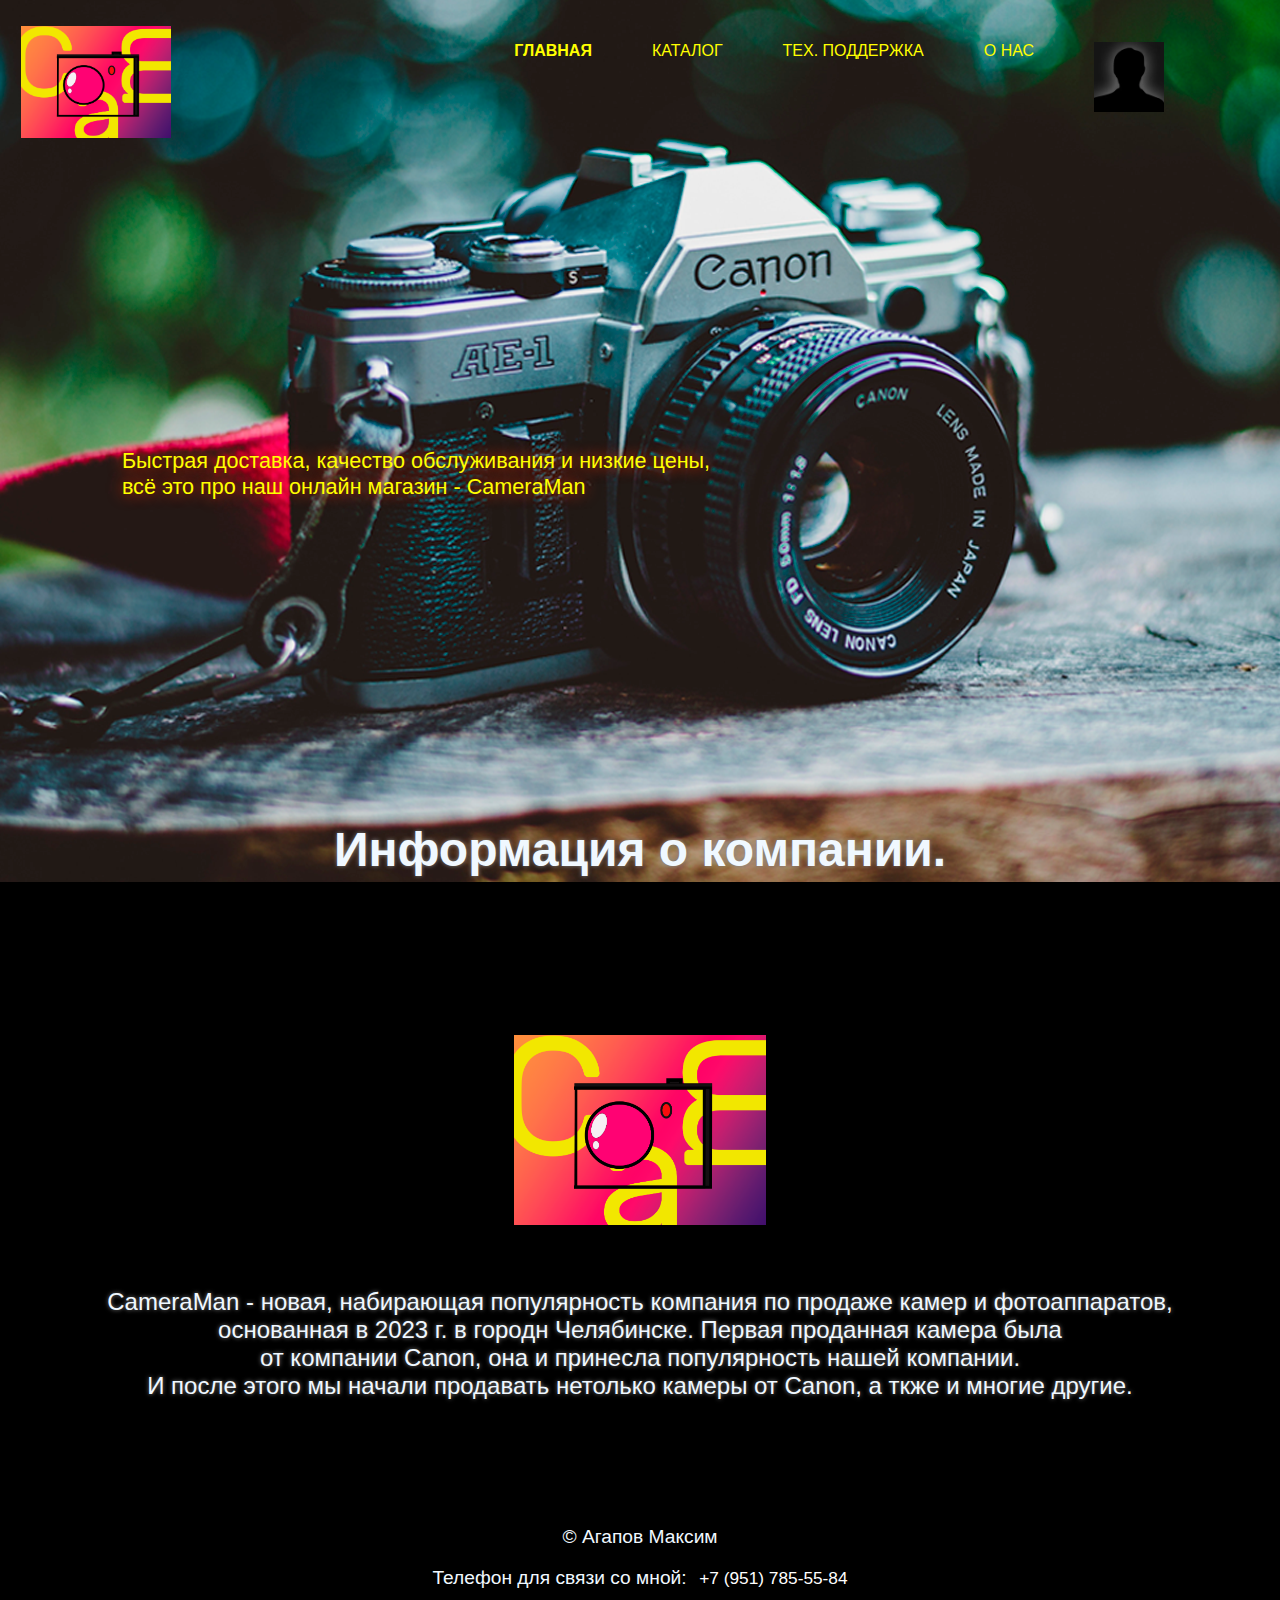
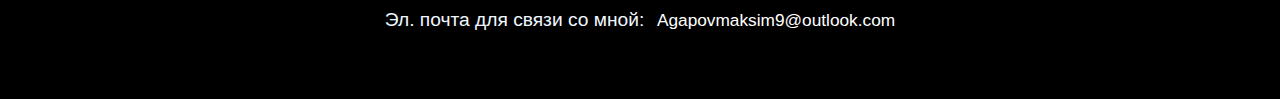
<file: index.html>
<!DOCTYPE html>
<html lang="en">
<head>
    <meta charset="UTF-8">
    <meta name="viewport" content="width=device-width, initial-scale=1.0">
    <title>Магазин камер</title>
    <link rel="stylesheet" href="style_header.css">
    <link rel="stylesheet" href="style_basic.css">
</head>
<body>
<div class="container">
    <header>
        <nav>
            <ul class="menu-list">
                <li class="menu-item active"><a href="#">ГЛАВНАЯ</a></li>
                <li class="menu-item"><a href="katalog.html">КАТАЛОГ</a></li>
                <li class="menu-item"><a href="Podderzhka.html">ТЕХ. ПОДДЕРЖКА</a></li>
                <li class="menu-item"><a href="o_nas.html">О НАС</a></li>
                <li><a href="Profil.html"><img src="./img/профиль.png" width="70px"></a></li>
            </ul>
        </nav>
        <div class="logo">
            <img src="./img/логотип.png" alt="logo" width="150px">
        </div>
        <p class="text">Быстрая доставка, качество обслуживания и низкие цены,<br>
                    всё это про наш онлайн магазин - CameraMan</p>
    </header>
    <main style="text-align: center; font-size: 150%; margin-top: 65%;">
        <h1>Информация о компании.</h1>
        <img src="./img/логотип.png" width="20%" align="center" style="margin-top: 10%;">
        <p style="margin-top: 5%;">CameraMan - новая, набирающая популярность компания по продаже камер и фотоаппаратов,<br>
           основанная в 2023 г. в городн Челябинске. Первая проданная камера была<br>
           от компании Canon, она и принесла популярность нашей компании.<br>
           И после этого мы начали продавать нетолько камеры от Canon, а ткже и многие другие.
        </p>
    </main>
    <footer>
        <div style="margin-bottom: 4%; margin-top: 10%; font-size: 120%;"><p>&copy; Агапов Максим</p>
             <p>Телефон для связи со мной:<a class="link" href="tel:+79517855584"> +7 (951) 785-55-84</a></p>
             <p>Эл. почта для связи со мной:<a class="link" href="Agapovmaksim9@outlook.com"> Agapovmaksim9@outlook.com</a></p>
        </div>
        <br>
    </footer>
</div>
</body>
</html>
</file>
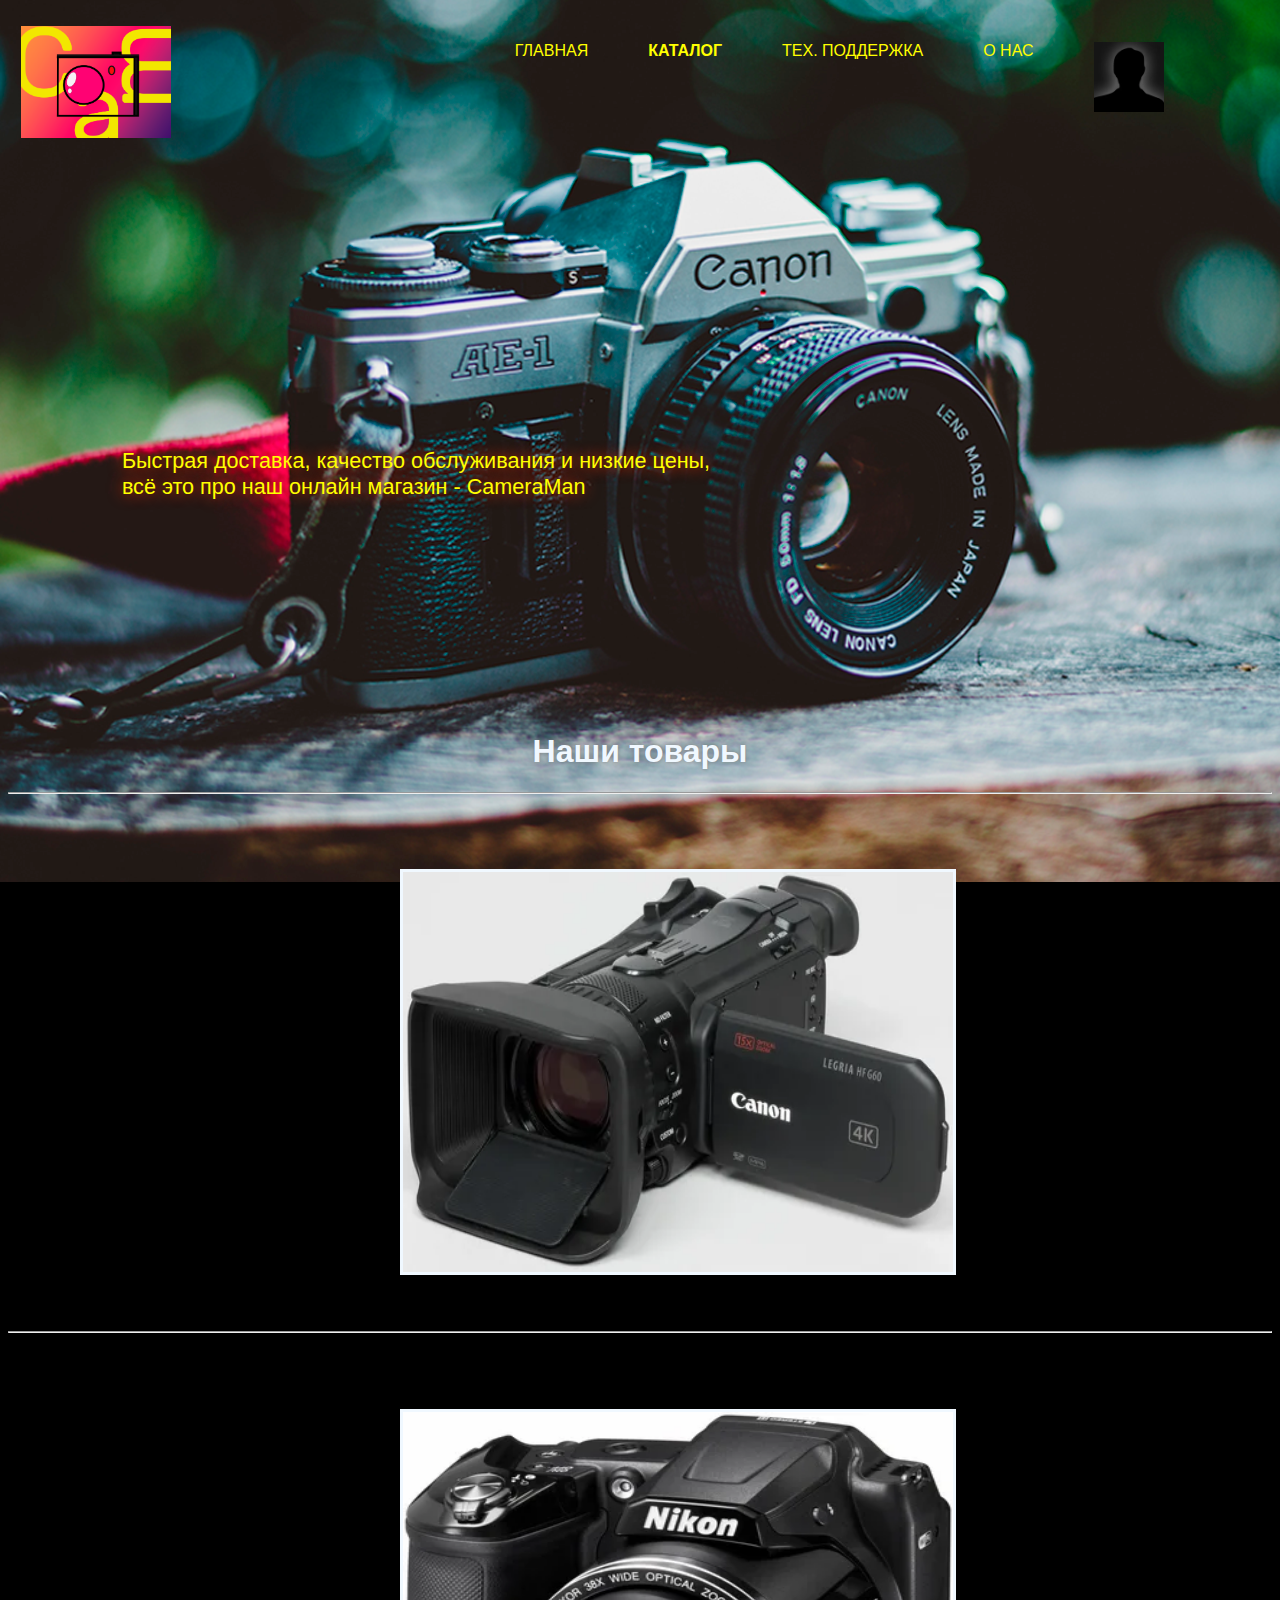
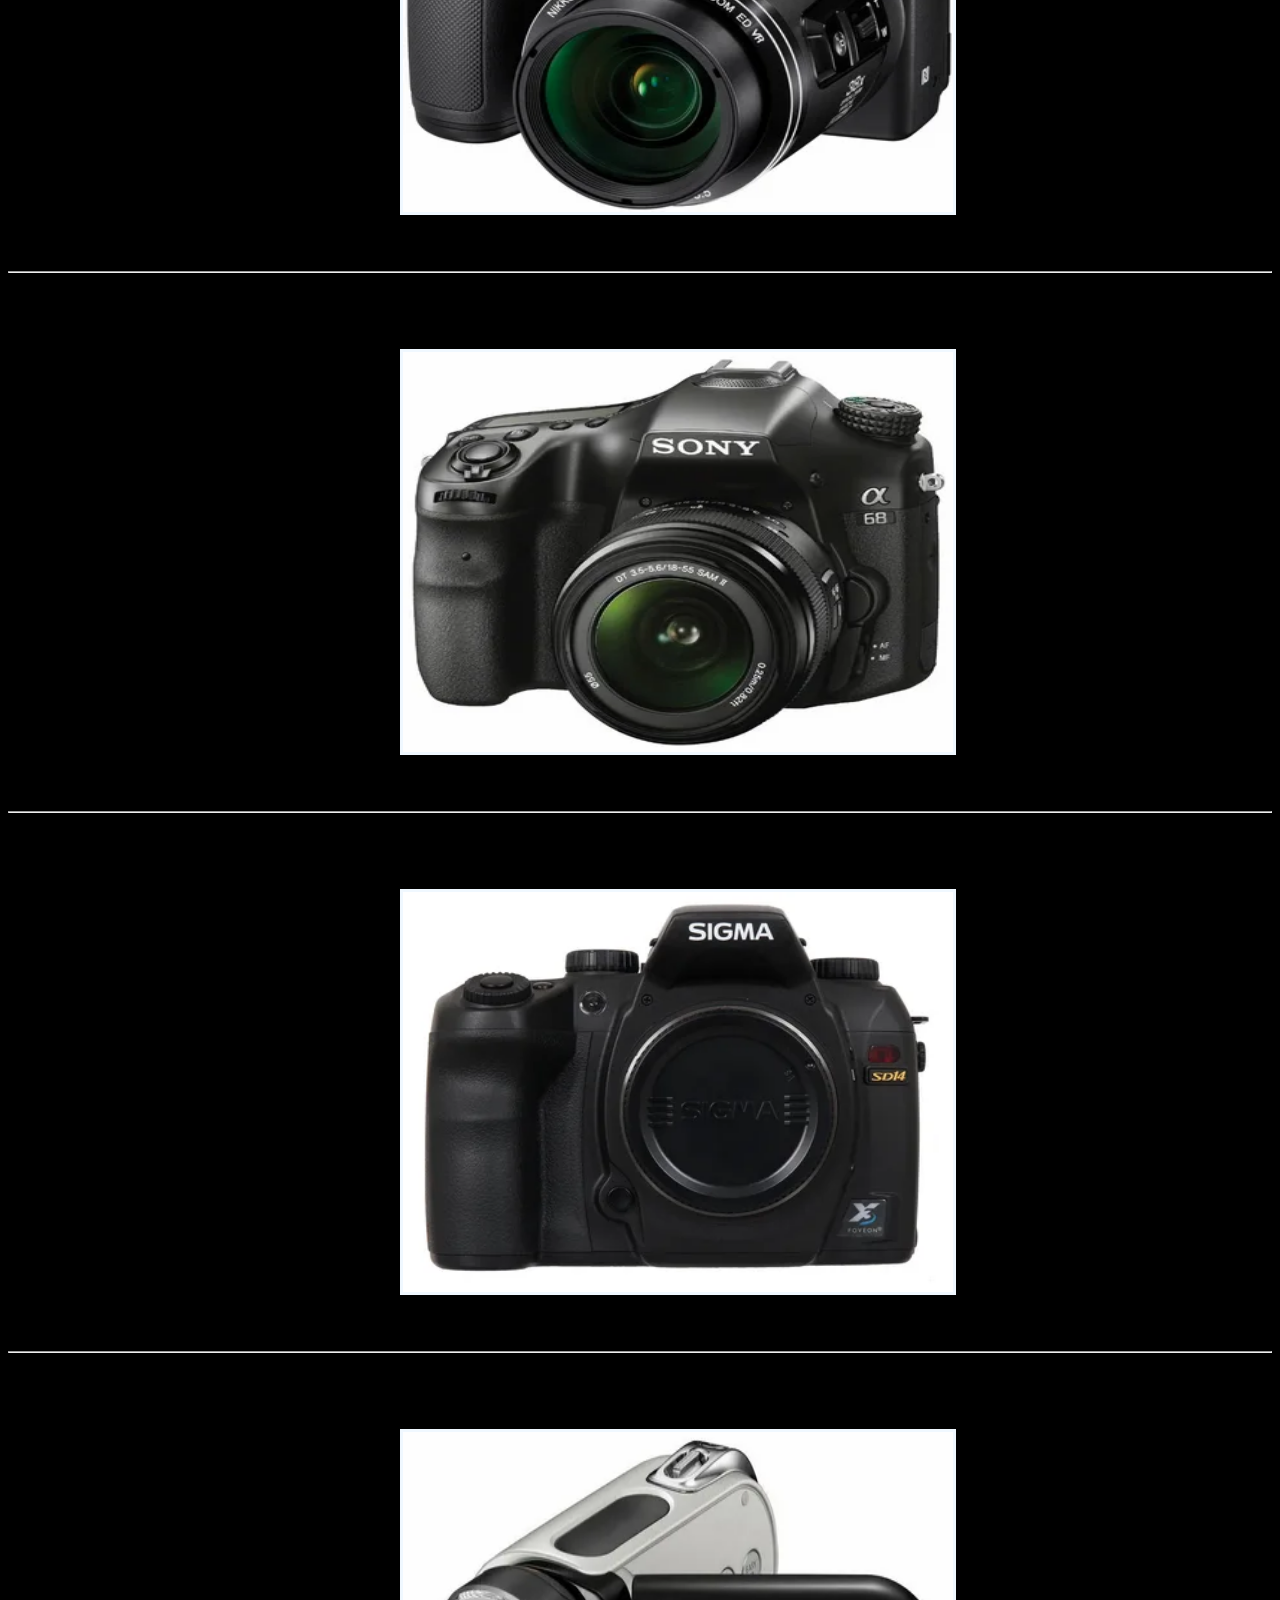
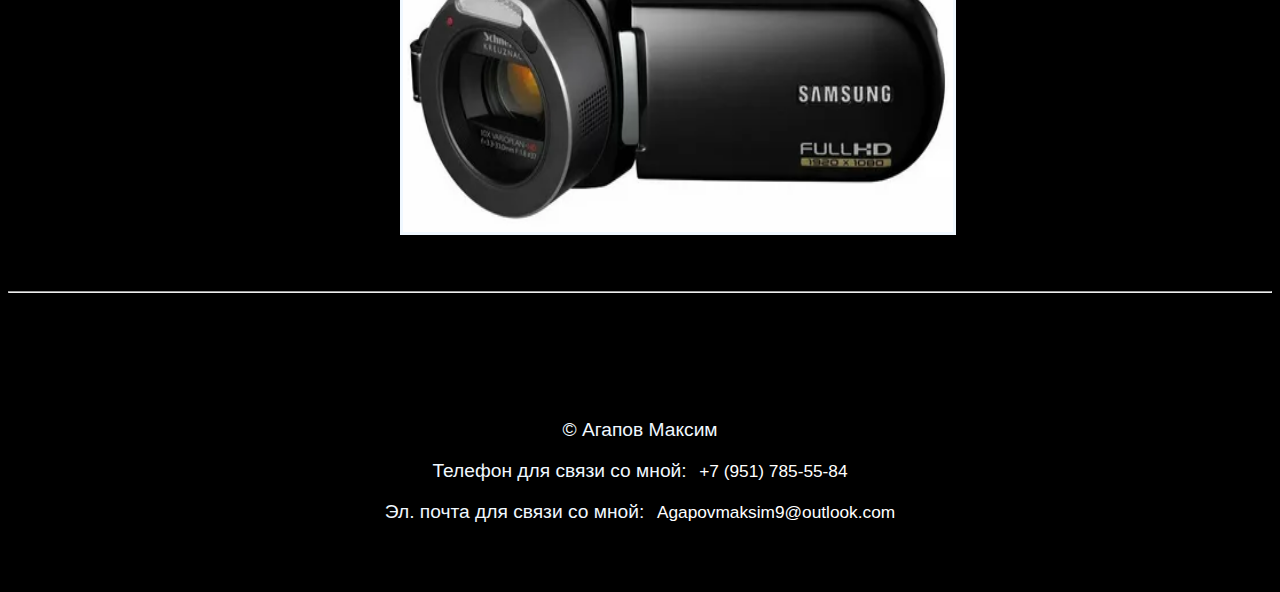
<file: katalog.html>
<!DOCTYPE html>
<html lang="en">
<head>
    <meta charset="UTF-8">
    <meta name="viewport" content="width=device-width, initial-scale=1.0">
    <title>Магазин камер</title>
    <link rel="stylesheet" href="style_header.css">
    <link rel="stylesheet" href="style_basic.css">
    <link rel="stylesheet" href="style_katalog.css">
</head>
<body>
<div class="container">
    <header>
        <nav>
            <ul class="menu-list">
                <li class="menu-item"><a href="index.html">ГЛАВНАЯ</a></li>
                <li class="menu-item active"><a href="#">КАТАЛОГ</a></li>
                <li class="menu-item"><a href="Podderzhka.html">ТЕХ. ПОДДЕРЖКА</a></li>
                <li class="menu-item"><a href="o_nas.html">О НАС</a></li>
                <li><a href="Profil.html"><img src="./img/профиль.png" width="70px"></a></li>
            </ul>
        </nav>
        <div class="logo">
            <img src="./img/логотип.png" alt="logo" width="150px">
        </div>
        <p class="text">Быстрая доставка, качество обслуживания и низкие цены,<br>
                    всё это про наш онлайн магазин - CameraMan</p>
    </header>
    <main>
        <h1 style="text-align: center;">Наши товары</h1>
        <hr>
        <div class="card">
            <div class="product"><img src="./img/продукция/1.jpg" width="550" height="400" alt="image" /></div>
              <div class="description">
               <h2>Камера Canon</h2>
                <hr/> 
                <p>Камера от Canon</p>
               <p><a href="nalichie.html">buy</a></p>
              </div>
        </div>
        <br>
        <br>
        <br>
        <hr>
        <div class="card">
            <div class="product"><img src="./img/продукция/2.jpg" width="550" height="400" alt="image" /></div>
              <div class="description">
               <h2>Фотоаппарат Nikon</h2>
                <hr/> 
                <p>Фотоаппарат от Nikon</p>
               <p><a href="nalichie.html">buy</a></p>
              </div>
        </div>
        <br>
        <br>
        <br>
        <hr>
        <div class="card">
            <div class="product"><img src="./img/продукция/3.jpg" width="550" height="400" alt="image" /></div>
              <div class="description">
               <h2>Фотоаппарат Sony</h2>
                <hr/> 
                <p>Фотоаппарат от Sony</p>
               <p><a href="nalichie.html">buy</a></p>
              </div>
        </div>
        <br>
        <br>
        <br>
        <hr>
        <div class="card">
            <div class="product"><img src="./img/продукция/4.jpg" width="550" height="400" alt="image" /></div>
              <div class="description">
               <h2>Фотоаппарат Sigma</h2>
                <hr/> 
                <p>Фотоаппарат от Sigma</p>
               <p><a href="nalichie.html">buy</a></p>
              </div>
        </div>
        <br>
        <br>
        <br>
        <hr>
        <div class="card">
            <div class="product"><img src="./img/продукция/5.jpg" width="550" height="400" alt="image" /></div>
              <div class="description">
               <h2>Камера Samsung</h2>
                <hr/> 
                <p>Камера от Samsung</p>
               <p><a href="nalichie.html">buy</a></p>
              </div>
        </div>
        <br>
        <br>
        <br>
        <hr>
   </main>
    <footer>
        <div style="margin-bottom: 4%; margin-top: 10%; font-size: 120%;"><p>&copy; Агапов Максим</p>
             <p>Телефон для связи со мной:<a class="link" href="tel:+79517855584"> +7 (951) 785-55-84</a></p>
             <p>Эл. почта для связи со мной:<a class="link" href="Agapovmaksim9@outlook.com"> Agapovmaksim9@outlook.com</a></p>
        </div>
        <br>
    </footer>
</div>
</body>
</html>
</file>
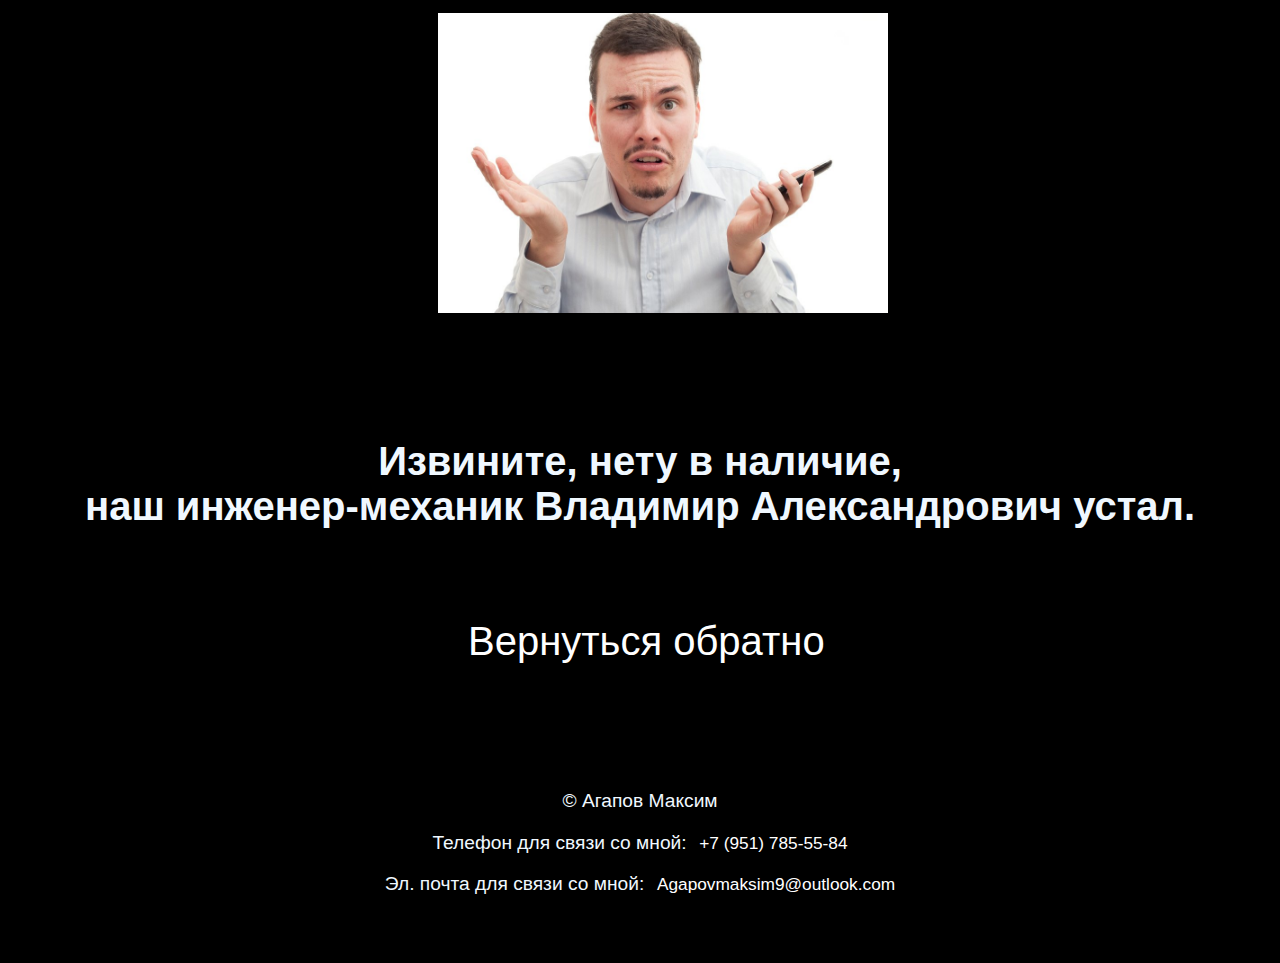
<file: nalichie.html>
<!DOCTYPE html>
<html lang="en">
<head>
    <meta charset="UTF-8">
    <meta name="viewport" content="width=device-width, initial-scale=1.0">
    <link rel="stylesheet" href="style_basic.css">
    <title>Магазин камер</title>
</head>
<body>
    <div style="margin-top: 1%; width: 450px; height: 300px; margin-left: 34%;"><img src="./img/недоумение.jpg"  width="450px" height="300px"></div>
    <h1 style="text-align: center; font-size: 250%; margin-top: 10%;">Извините, нету в наличие,<br>
    наш инженер-механик Владимир Александрович устал.</h1>
    <div class="exit"><a href="katalog.html" class="link" style="font-size: 250%; margin-top: 5%;">Вернуться обратно</a></div>
    <footer>
        <div style="margin-bottom: 4%; margin-top: 10%; font-size: 120%;"><p>&copy; Агапов Максим</p>
             <p>Телефон для связи со мной:<a class="link" href="tel:+79517855584"> +7 (951) 785-55-84</a></p>
             <p>Эл. почта для связи со мной:<a class="link" href="Agapovmaksim9@outlook.com"> Agapovmaksim9@outlook.com</a></p>
        </div>
        <br>
    </footer>
</body>
</html>
</file>
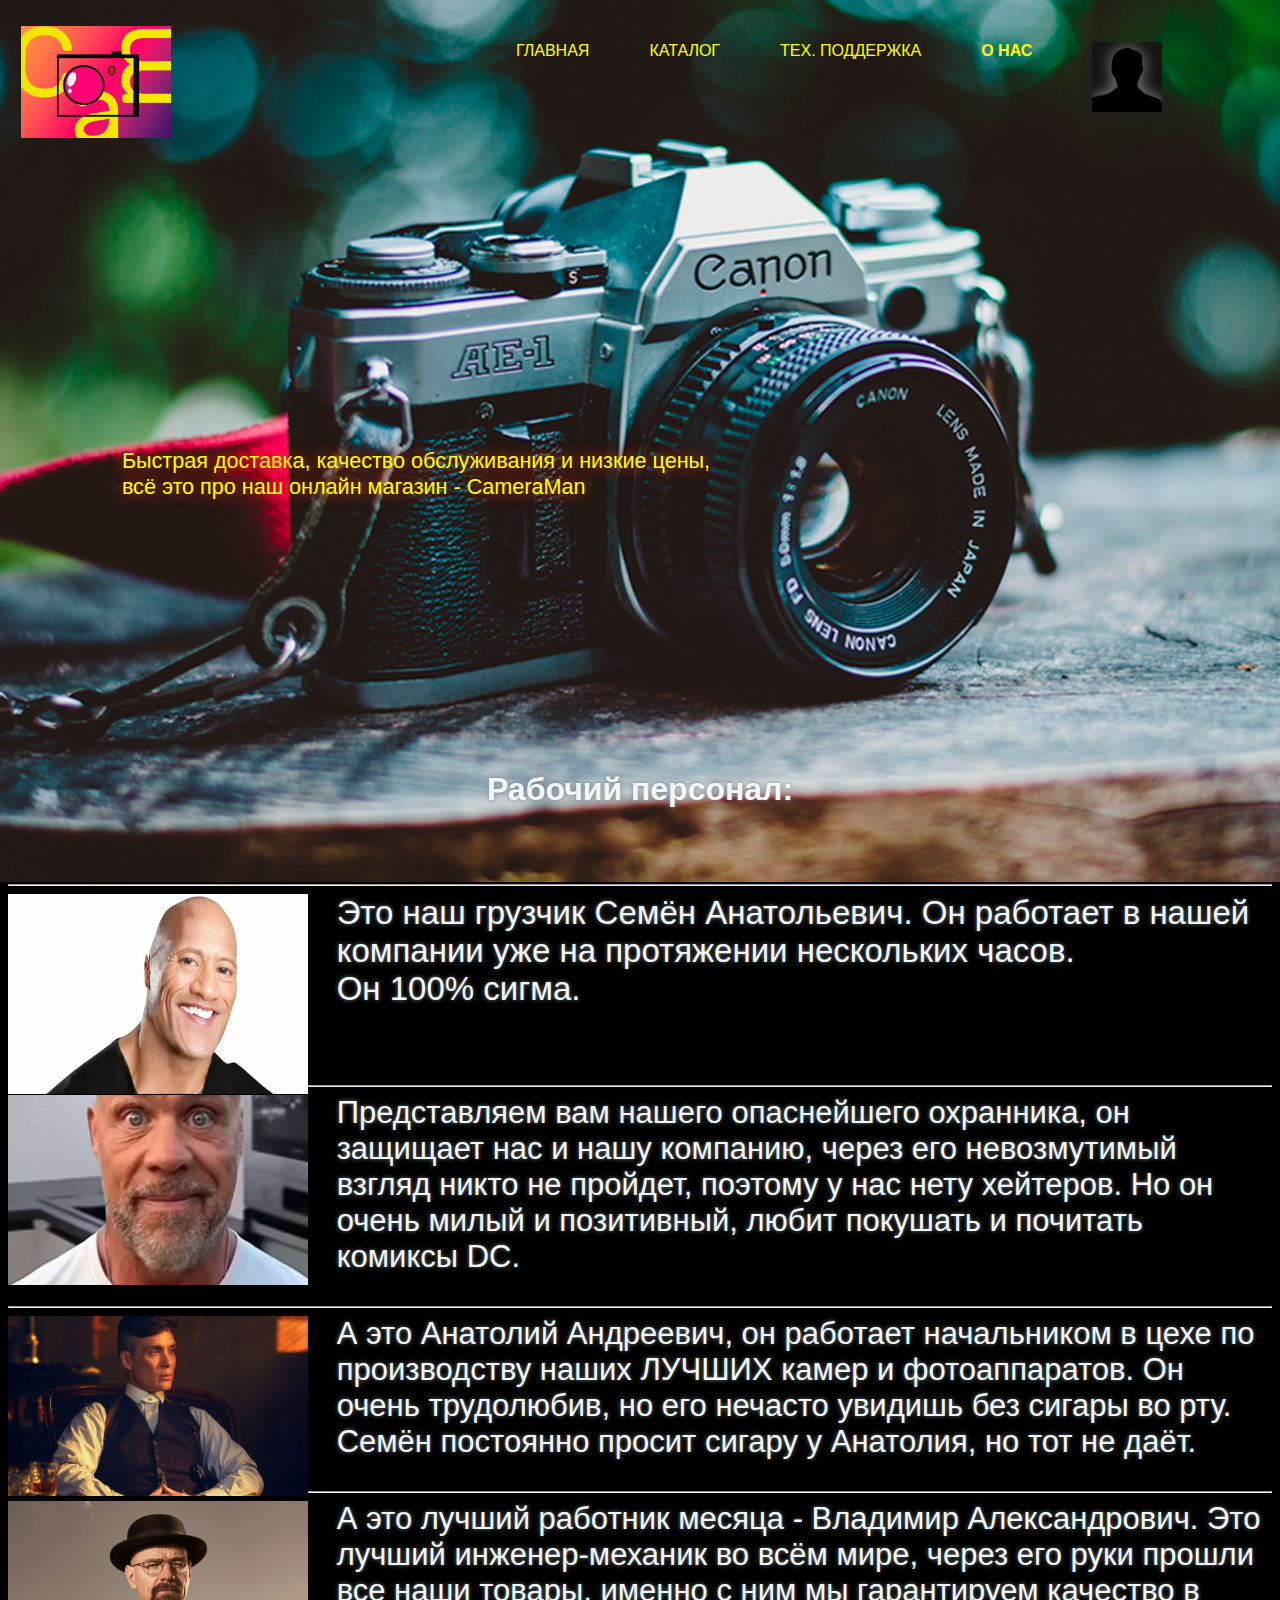
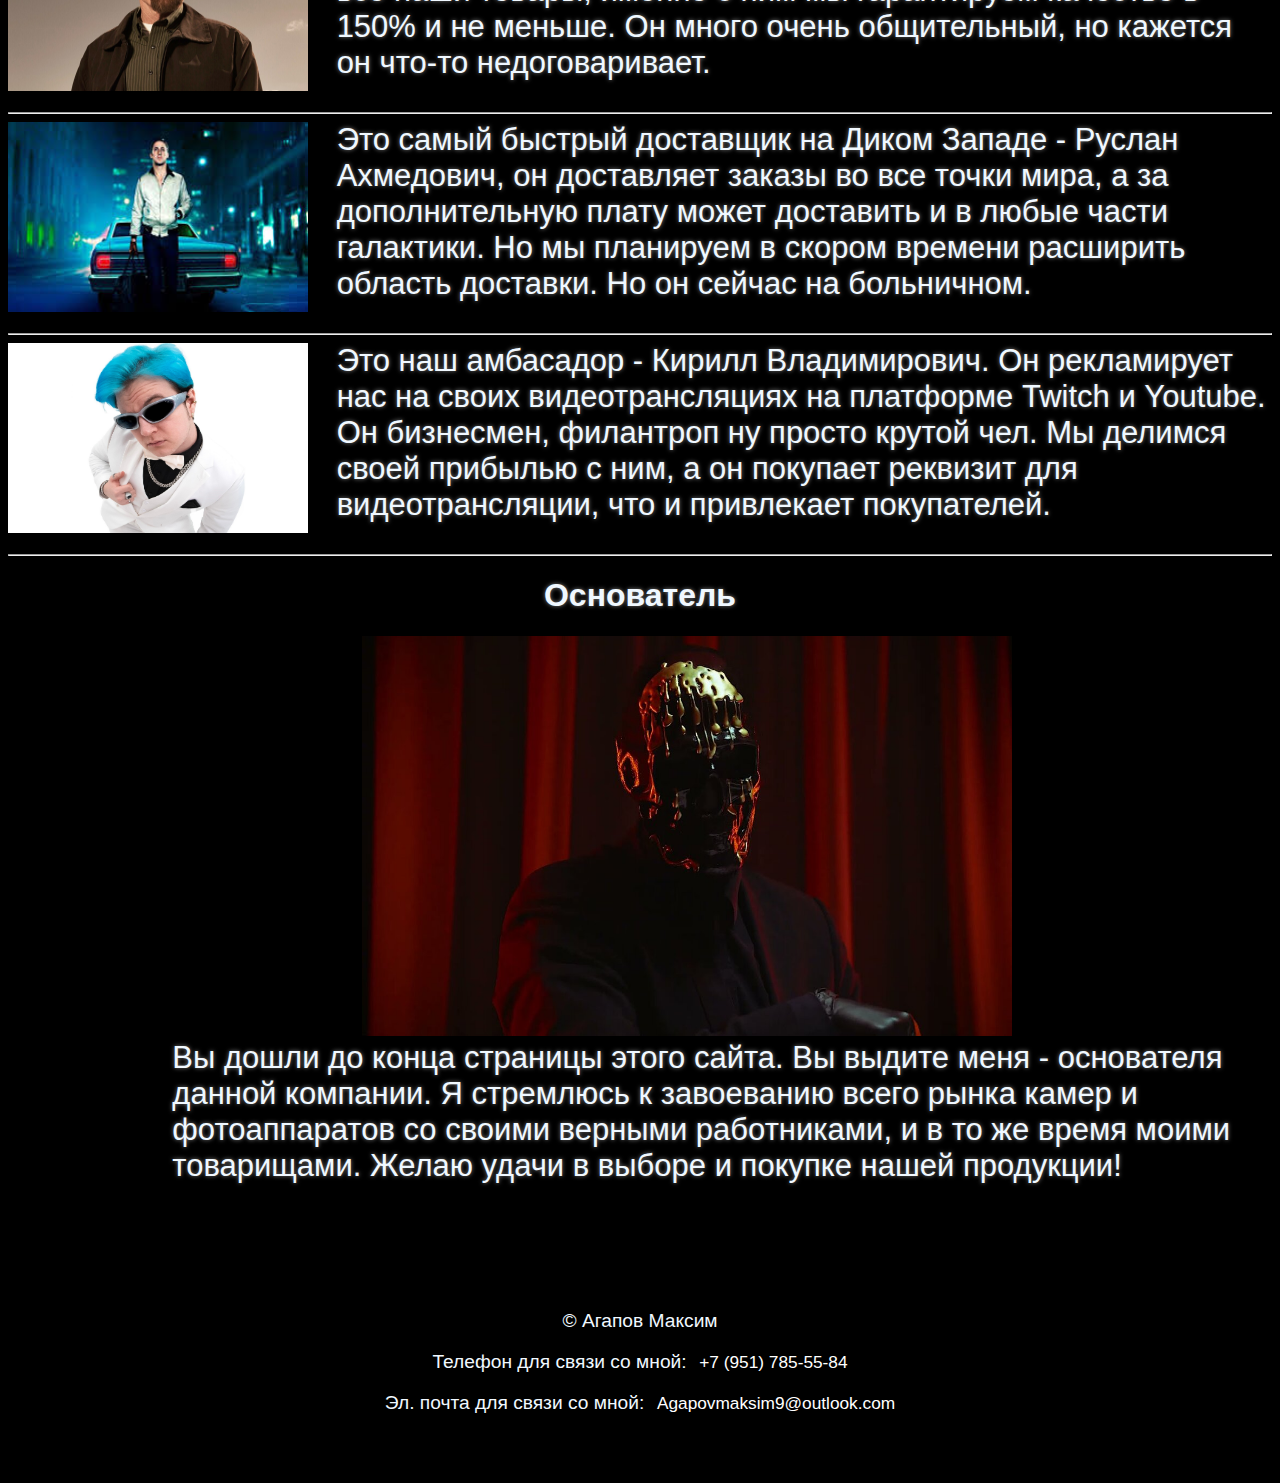
<file: o_nas.html>
<!DOCTYPE html>
<html lang="en">
<head>
    <meta charset="UTF-8">
    <meta name="viewport" content="width=device-width, initial-scale=1.0">
    <title>Магазин камер</title>
    <link rel="stylesheet" href="style_header.css">
    <link rel="stylesheet" href="style_basic.css">
</head>
<body>
<div class="container">
    <header>
        <nav>
            <ul class="menu-list">
                <li class="menu-item"><a href="index.html">ГЛАВНАЯ</a></li>
                <li class="menu-item"><a href="katalog.html">КАТАЛОГ</a></li>
                <li class="menu-item"><a href="Podderzhka.html">ТЕХ. ПОДДЕРЖКА</a></li>
                <li class="menu-item active"><a href="#">О НАС</a></li>
                <li><a href="Profil.html"><img src="./img/профиль.png" width="70px"></a></li>
            </ul>
        </nav>
        <div class="logo">
            <img src="./img/логотип.png" alt="logo" width="150px">
        </div>
        <p class="text">Быстрая доставка, качество обслуживания и низкие цены,<br>
                    всё это про наш онлайн магазин - CameraMan</p>
    </header>
    <main>
        <h1 style="text-align: center; margin-bottom: 6%; padding-top: 3%;">Рабочий персонал:</h1>
        <hr>
        <img src="./img/работники/скала.png" width="300px" height="200px" align="left">
        <p style="margin-top: 0; margin-left: 26%; font-size: 33px;">
           Это наш грузчик Семён Анатольевич.
           Он работает в нашей компании уже на протяжении нескольких часов.<br>
           Он 100% сигма.
        </p>
        <br>
        <br>
        <hr>
        <img src="./img/работники/охранник.jpg" width="300px" height="190px" align="left">
        <p style="margin-top: 0; margin-left: 26%; font-size: 31px;">
            Представляем вам нашего опаснейшего охранника, он защищает нас и нашу компанию, через его невозмутимый взгляд никто не пройдет,
            поэтому у нас нету хейтеров. Но он очень милый и позитивный, любит покушать и почитать комиксы DC.
        </p>
        <hr>
        <img src="./img/работники/томас.jpg" width="300px" height="180px" align="left">
        <p style="margin-top: 0; margin-left: 26%; font-size: 31px;">
            А это Анатолий Андреевич, он работает начальником в цехе по производству наших ЛУЧШИХ камер и фотоаппаратов.
            Он очень трудолюбив, но его нечасто увидишь без сигары во рту. Семён постоянно просит сигару у Анатолия, но тот не даёт.
        </p>
        <hr>
        <img src="./img/работники/волтер.jpg" width="300px" height="190px" align="left">
        <p style="margin-top: 0; margin-left: 26%; font-size: 31px;">
            А это лучший работник месяца - Владимир Александрович. Это лучший инженер-механик во всём мире,
            через его руки прошли все наши товары,
            именно с ним мы гарантируем качество в 150% и не меньше.
            Он много очень общительный, но кажется он что-то недоговаривает.
        </p>
        <hr>
        <img src="./img/работники/райан.jpg" width="300px" height="190px" align="left">
        <p style="margin-top: 0; margin-left: 26%; font-size: 31px;">
            Это самый быстрый доставщик на Диком Западе - Руслан Ахмедович, он доставляет заказы во все точки мира,
            а за дополнительную плату может доставить и в любые части галактики. Но мы планируем в скором времени расширить область доставки.
            Но он сейчас на больничном.
        </p>
        <hr>
        <img src="./img/работники/5opka.jpg" width="300px" height="190px" align="left">
        <p style="margin-top: 0; margin-left: 26%; font-size: 31px;">
            Это наш амбасадор - Кирилл Владимирович. Он рекламирует нас на своих видеотрансляциях на платформе Twitch и Youtube.
            Он бизнесмен, филантроп ну просто крутой чел. Мы делимся своей прибылью с ним,
            а он покупает реквизит для видеотрансляции, что и привлекает покупателей.
        </p>
        <hr>
        <h1 style="text-align: center;">Основатель</h1>
        <img src="./img/работники/я_Мориарти.jpg" width="650px" height="400px" style="margin-left: 28%;">
        <p style="margin-top: 0; margin-left: 13%; font-size: 31px;">
            Вы дошли до конца страницы этого сайта. Вы выдите меня - основателя данной компании.
            Я стремлюсь к завоеванию всего рынка камер и фотоаппаратов со своими верными работниками,
            и в то же время моими товарищами. Желаю удачи в выборе и покупке нашей продукции!
        </p>
    </main>
    <footer>
        <div style="margin-bottom: 4%; margin-top: 10%; font-size: 120%;"><p>&copy; Агапов Максим</p>
             <p>Телефон для связи со мной:<a class="link" href="tel:+79517855584"> +7 (951) 785-55-84</a></p>
             <p>Эл. почта для связи со мной:<a class="link" href="Agapovmaksim9@outlook.com"> Agapovmaksim9@outlook.com</a></p>
        </div>
        <br>
    </footer>
</div>
</body>
</html>
</file>
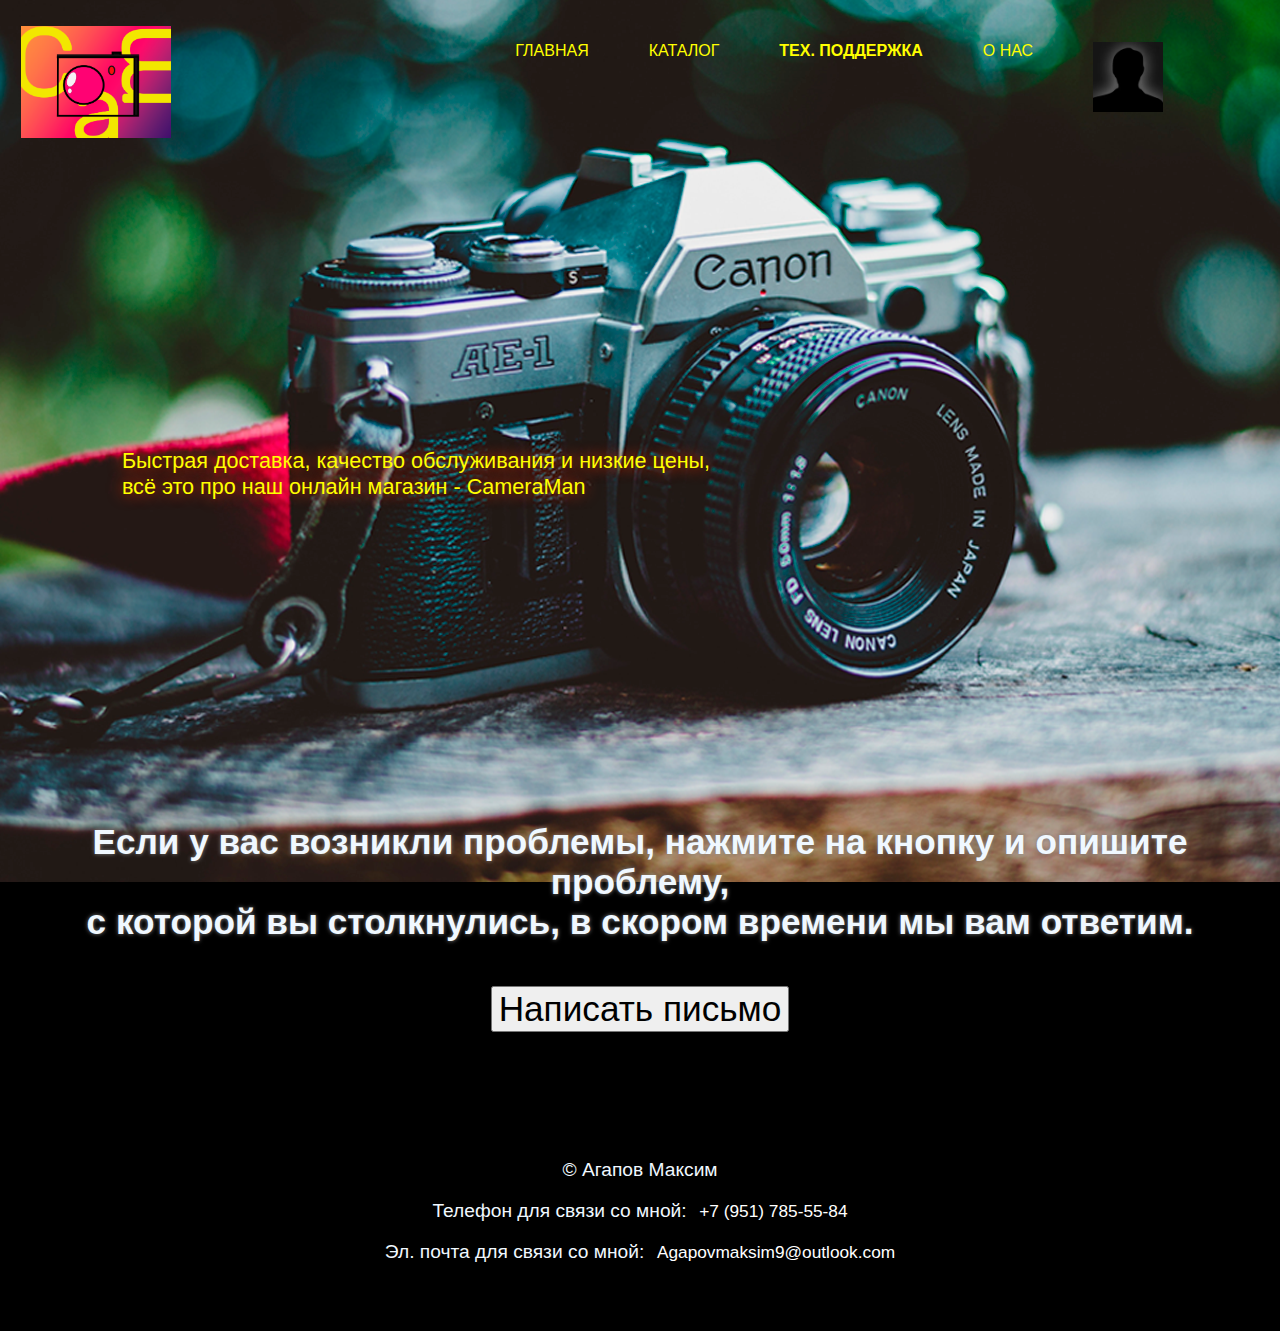
<file: Podderzhka.html>
<!DOCTYPE html>
<html lang="en">
<head>
    <meta charset="UTF-8">
    <meta name="viewport" content="width=device-width, initial-scale=1.0">
    <title>Магазин камер</title>
    <link rel="stylesheet" href="style_header.css">
    <link rel="stylesheet" href="style_basic.css">
</head>
<body>
<div class="container">
    <header>
        <nav>
            <ul class="menu-list">
                <li class="menu-item"><a href="index.html">ГЛАВНАЯ</a></li>
                <li class="menu-item"><a href="katalog.html">КАТАЛОГ</a></li>
                <li class="menu-item active"><a href="#">ТЕХ. ПОДДЕРЖКА</a></li>
                <li class="menu-item"><a href="o_nas.html">О НАС</a></li>
                <li><a href="Profil.html"><img src="./img/профиль.png" width="70px"></a></li>
            </ul>
        </nav>
        <div class="logo">
            <img src="./img/логотип.png" alt="logo" width="150px">
        </div>
        <p class="text">Быстрая доставка, качество обслуживания и низкие цены,<br>
                    всё это про наш онлайн магазин - CameraMan</p>
    </header>
    <main style="text-align: center; font-size: 110%; margin-top: 65%;">
        <h1>Если у вас возникли проблемы, нажмите на кнопку и опишите проблему,<br>
            с которой вы столкнулись, в скором времени мы вам ответим.</h1>
            <br>
        <form action="Agapovmaksim9@outlook.com">
            <input style="font-size: 200%;" type="submit" value="Написать письмо">
        </form>
    </main>
    <footer>
        <div style="margin-bottom: 4%; margin-top: 10%; font-size: 120%;"><p>&copy; Агапов Максим</p>
             <p>Телефон для связи со мной:<a class="link" href="tel:+79517855584"> +7 (951) 785-55-84</a></p>
             <p>Эл. почта для связи со мной:<a class="link" href="Agapovmaksim9@outlook.com"> Agapovmaksim9@outlook.com</a></p>
        </div>
        <br>
    </footer>
</div>
</body>
</html>
</file>
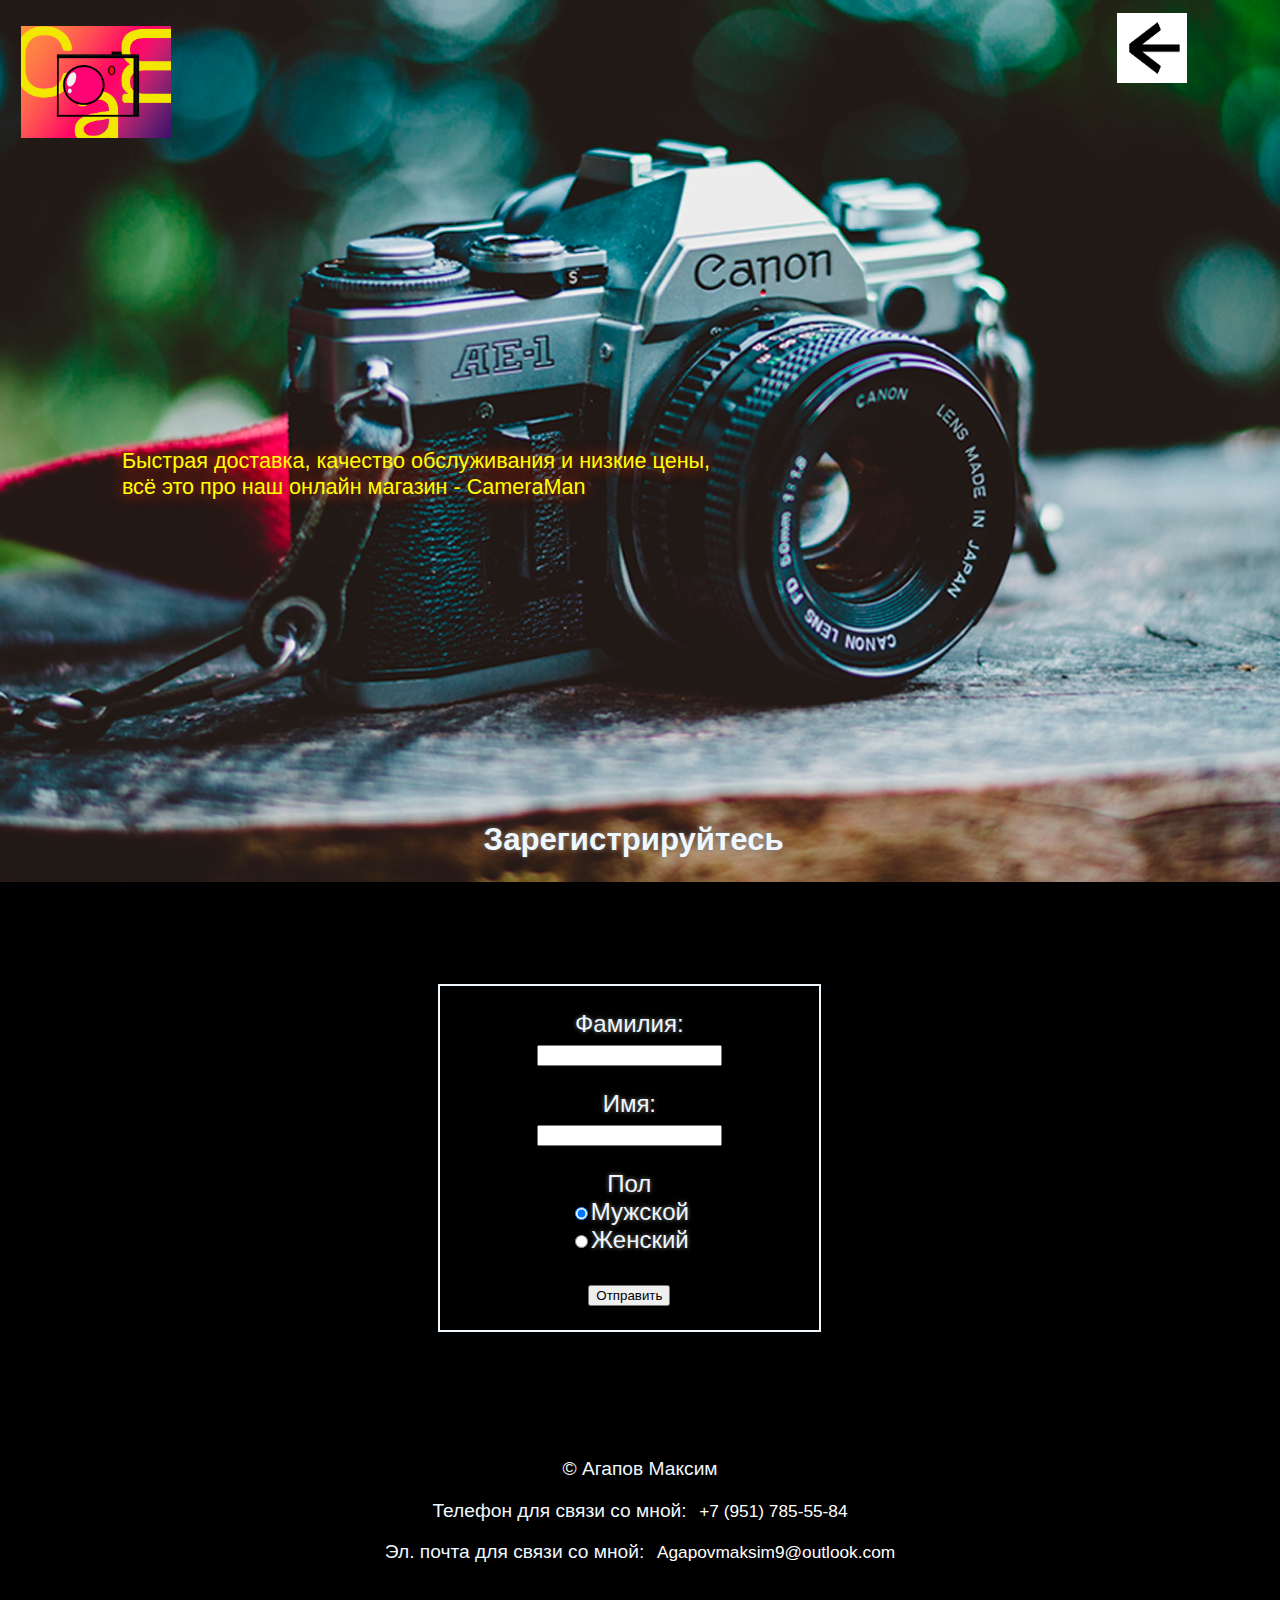
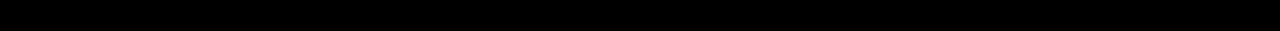
<file: Profil.html>
<!DOCTYPE html>
<html lang="en">
<head>
    <meta charset="UTF-8">
    <meta name="viewport" content="width=device-width, initial-scale=1.0">
    <title>Магазин камер</title>
    <link rel="stylesheet" href="style_header.css">
    <link rel="stylesheet" href="style_basic.css">
</head>
<body>
<div class="container">
    <header>
        <div class="logo">
            <img src="./img/логотип.png" alt="logo" width="150px">
        </div>
        <div class="Profil"><a href="index.html"><img src="./img/назад.png" width="70px" height="70px"></a></div>
        <p class="text">Быстрая доставка, качество обслуживания и низкие цены,<br>
                    всё это про наш онлайн магазин - CameraMan</p>
    </header>
    <main style="text-align: center; font-size: 150%; margin-top: 65%;">
        <h1 style="margin-left: -1%; font-size: 130%; margin-bottom: 10%;">Зарегистрируйтесь</h1>
        <div class="form">
        <form>
            <p> <label>
                 Фамилия: <br>
                 <input type="text" name="Lastname" value=""></label></p>
             </label>
             <p><label>
                 Имя:<br>
                 <input type="text" name="Firstname" value=""></label>
             </label></p>
             <p><label>Пол</label><br>
                 <input type="radio" name="gender" value="мужской" checked>Мужской<br>
                 <input type="radio" name="gender" value="женский">Женский
             </p>
             <p>
                 <input type="submit" value="Отправить">
             </p>
         </form>
    </main>
    <footer>
        <div style="margin-bottom: 4%; margin-top: 10%; font-size: 120%;"><p>&copy; Агапов Максим</p>
             <p>Телефон для связи со мной:<a class="link" href="tel:+79517855584"> +7 (951) 785-55-84</a></p>
             <p>Эл. почта для связи со мной:<a class="link" href="Agapovmaksim9@outlook.com"> Agapovmaksim9@outlook.com</a></p>
        </div>
        <br>
    </div>
    </footer>
</div>
</body>
</html>
</file>
<file: style_header.css>
header {
    display: flex;
    position: absolute;
    height: 98%;
    width: 100%;
    justify-content: space-around;
    background: url('./img/камера.png') no-repeat;
    margin: auto;
    background-color: black;
    top: 0px;
    left: 0px;
}

nav {
    margin-left: 28%;
    margin-top: 2%;
    position: absolute;
}

.menu-list {
    display: flex;
    list-style-type: none;
}

.menu-item:not(:last-child) {
    margin-right: 60px;
}

.menu-item a {
    text-decoration: none;
    color: yellow;
}

.active {
    font-weight: bold;
    color: orange;
}

.logo {
    margin-right: 85%;
    margin-top: 2%;
    position: absolute;
}

.text {
    margin-top: 35%;
    margin-left: -35%;
    color: yellow;
    position: absolute;
    font-size: 135%;
    text-shadow: 0 0 15px rgb(255, 51, 0);
}

.menu-item {
display: inline-block;
}
        
.menu-item:hover {
text-shadow: 0 0 10px orange;
}
        
.menu-item {
display: inline-block;
transition: all 0.6s ease 0s;
}

.Profil {
    margin-top: 1%;
    margin-left: 80%;
    position: absolute;
}
</file>
<file: style_basic.css>
main {
    width: 100%;
    float: top;
    margin-top: 58%;
    position: relative;
    text-shadow: 0 0 4px gray;
}

footer {
    width: 100%;
    height: 40px;
    text-align: center;
}

.link {
text-decoration: none;
display: inline-block;
font-size: 90%;
color: #ffffff;
padding-left: 1%;
}
    
.link:hover {
color: whitesmoke;
text-shadow: 0 0 10px white;
}
    
.link {
text-decoration: none;
display: inline-block;
font-size: 90%;
color: #ffffff;
transition: all 0.8s ease 0s;
padding-left: 1%;
}

body {
    font-family:'Segoe UI', Tahoma, Geneva, Verdana, sans-serif;
    background-color: black;
    color: aliceblue;
}

.exit {
    text-align: center;
}

.form {
    border: 2px solid;
    width: 30%;
    height: 30%;
    margin-left: 34%;
}
</file>
<file: style_katalog.css>
.card {
    width: 550px;
    height: 400px;
    margin-left: 31%;
    position: relative;
    margin-top: 6%;
    }
    
.product, .description {
    width: 100%;
    height: 100%;
    position: absolute;
    left: 0;
    top: 0;
    text-align: center;
    background-color: black;
    border: 3px solid;
    }
    
.description a {
    display: inline-block;
    padding: 30px 50px;
    margin-top: 18%;
    text-decoration: none;
    text-transform: uppercase;
    color: white;
    background-color: orange;
    }
    
.product, .description {
    backface-visibility: hidden;
    }
    
.description {
    box-sizing: border-box;
    padding: 40px;
    font-size: 110%;
    transform: rotateY(180deg);
    }
    
.product, .description {
    transition: 1.5s;
    }
    
.card:hover .product {
    transform: rotateY(180deg);
    }
    
.card:hover .description {
    transform: rotateY(360deg);
    }
</file>
